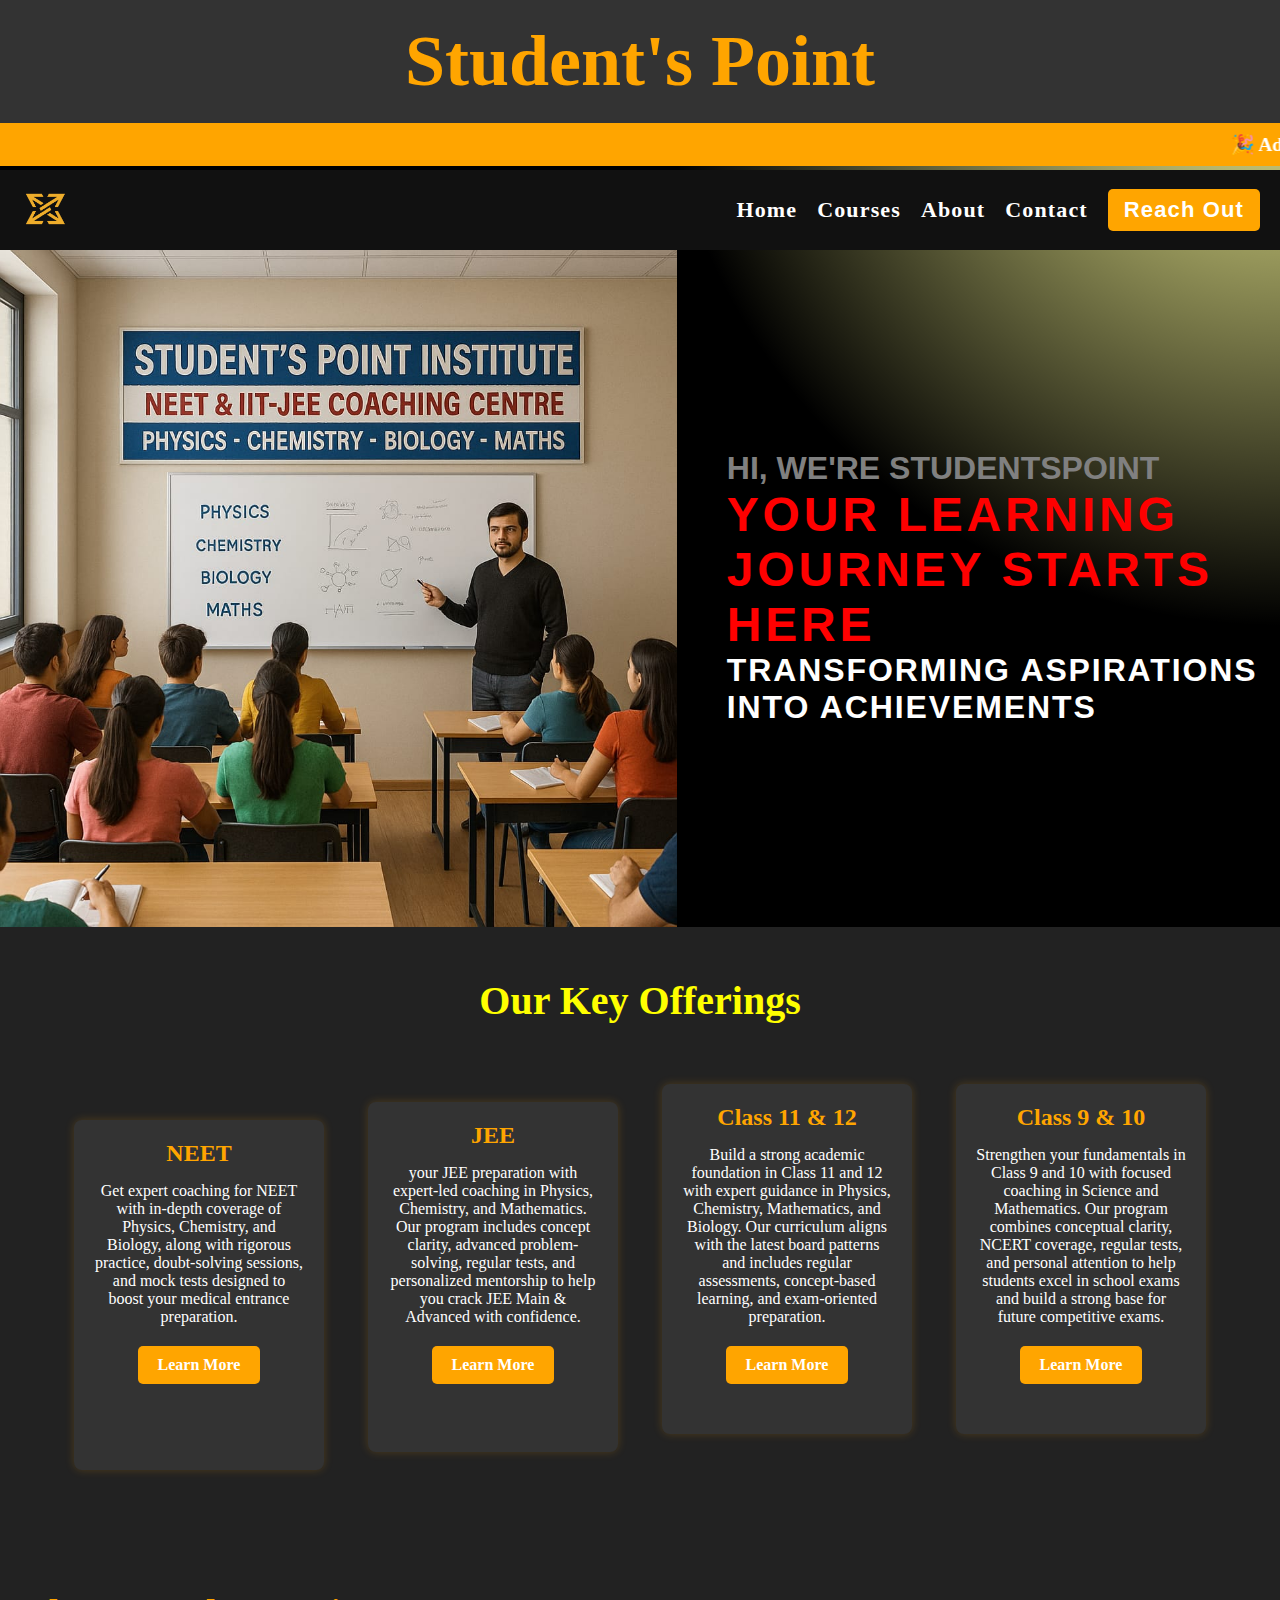
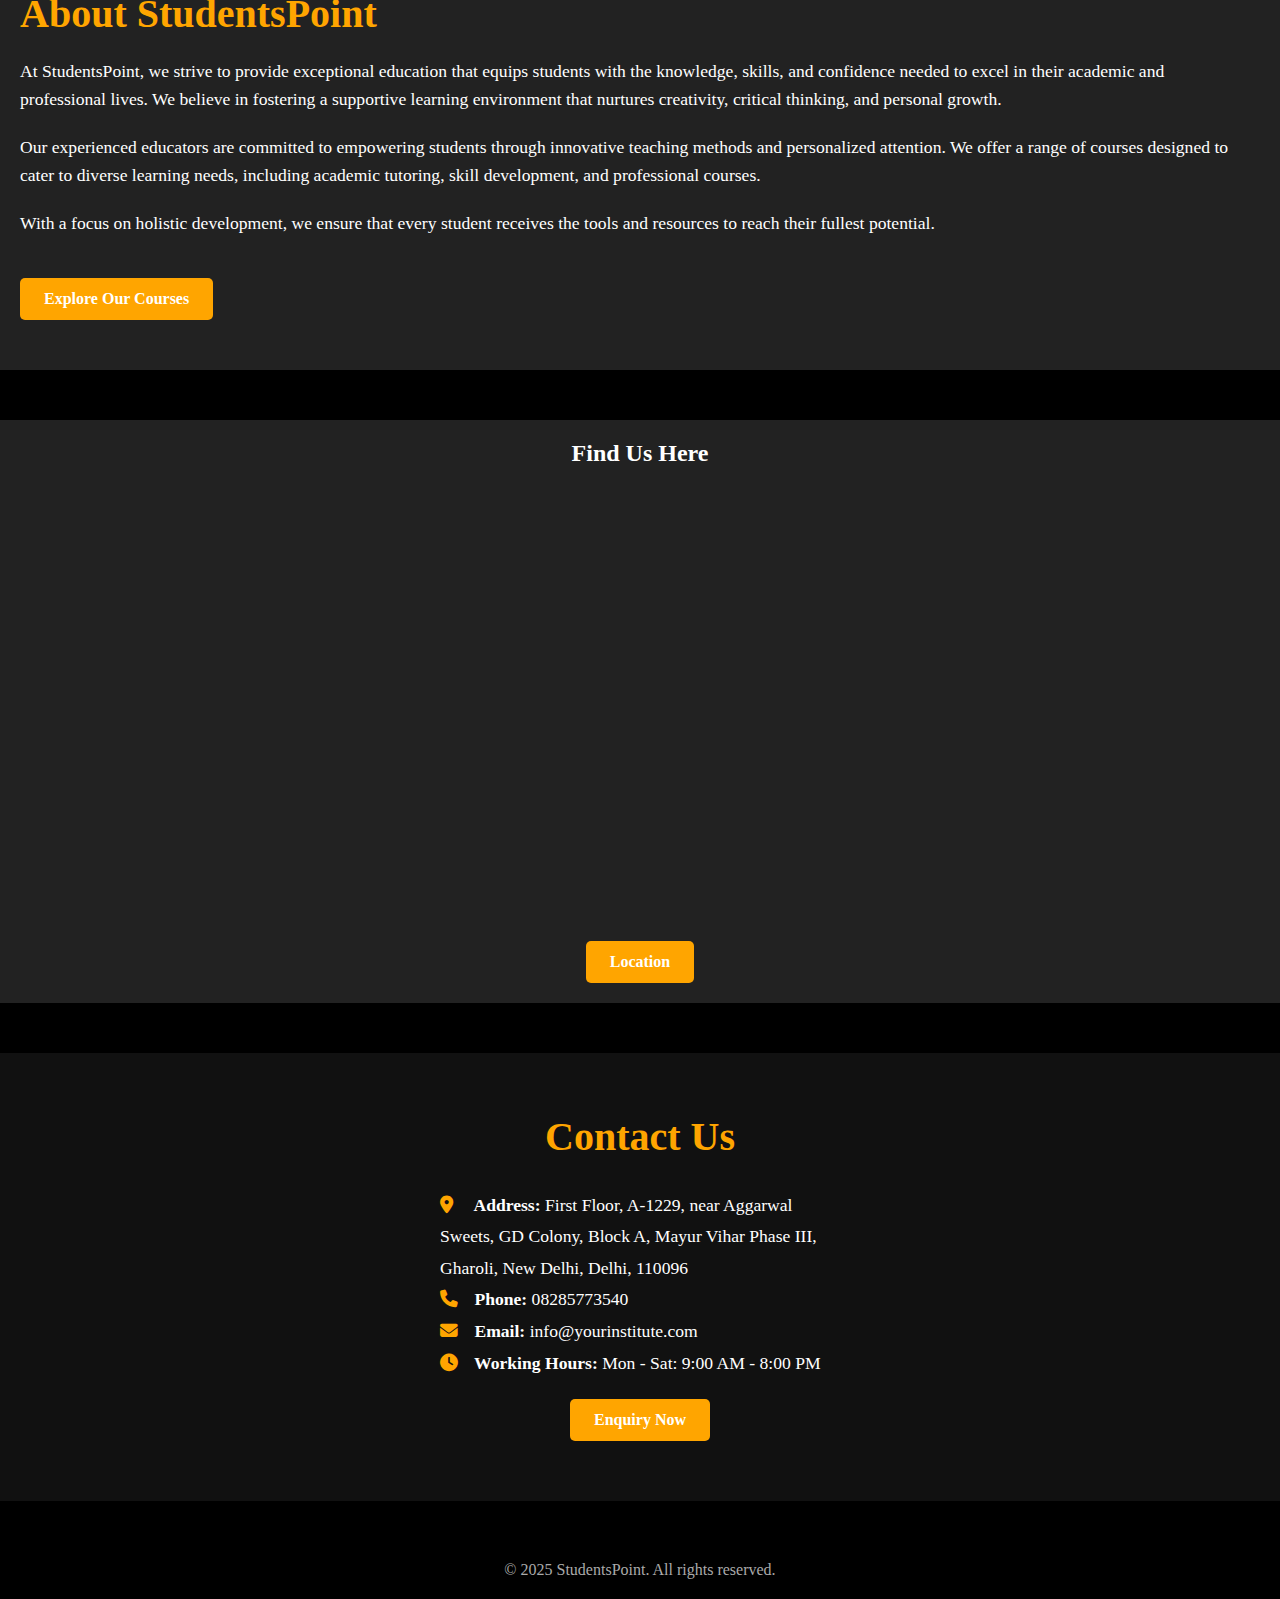
<file: index.html>
<!DOCTYPE html>
<html lang="en">
<head>
    <meta charset="UTF-8">
    <meta name="viewport" content="width=device-width, initial-scale=1.0">
    <title>StudentsPoint</title>
    <link rel="stylesheet" href="assest/style.css">
    <link rel="stylesheet" href="https://cdnjs.cloudflare.com/ajax/libs/font-awesome/6.5.0/css/all.min.css">

</head>
<body>

    <header class="header">
        <h1>Student's Point</h1>
    </header>

    <marquee behavior="scroll" direction="left" scrollamount="6" class="admission-marquee">
        🎉 <a href="https://forms.gle/FBa8w9R45B49NCUTA" class="marquee-link">Admission Open – Apply Now!</a></marquee>
      
    <main>
        <header class="container">
            <nav>
                <img class="logo" src="images/logo.png" alt="logo" />
              
                <!-- Hamburger Icon -->
                <div class="hamburger">
                  <span></span>
                  <span></span>
                  <span></span>
                </div>
              
                <!-- Nav Menu -->
                <ul class="nav-menu">
                  <li><a href="#">Home</a></li>
                  <li><a href="courses.html">Courses</a></li>
                  <li><a href="#about">About</a></li>
                  <li><a href="#contact">Contact</a></li>
                  <li><button><a href="https://forms.gle/dKcvxccG2UybvXcS7">Reach Out</a></button></li>
                </ul>
              </nav>
              
        </header>
    </main>
    <section class="section-hero">
        <img class="section-image" src="images/hero.jpeg">
        <div>
            <h1>Hi, We're StudentsPoint</h1>
            <h4>Your Learning Journey Starts Here</h4>
            <h5>Transforming Aspirations Into Achievements</h5>

        </div>
    </section>

<!-- Section Key Features -->

    <section id="courses" class="key-features">
        <h2>Our Key Offerings</h2>
        <div class="feature-card">
            <h3>NEET</h3>
            <p>Get expert coaching for NEET with in-depth coverage of Physics, Chemistry, and Biology, along with rigorous practice, doubt-solving sessions, and mock tests designed to boost your medical entrance preparation.</p>
            <a href="neet.html" class="feature-btn">Learn More</a>
        </div>
    
        <div class="feature-card">
            <h3>JEE</h3>
            <p> your JEE preparation with expert-led coaching in Physics, Chemistry, and Mathematics. Our program includes concept clarity, advanced problem-solving, regular tests, and personalized mentorship to help you crack JEE Main & Advanced with confidence.</p>
            <a href="jee.html" class="feature-btn">Learn More</a>
        </div>
    
        <div class="feature-card">
            <h3>Class 11 & 12</h3>
            <p>Build a strong academic foundation in Class 11 and 12 with expert guidance in Physics, Chemistry, Mathematics, and Biology. Our curriculum aligns with the latest board patterns and includes regular assessments, concept-based learning, and exam-oriented preparation.</p>
            <a href="class-11-12.html" class="feature-btn">Learn More</a>
        </div>
    
        <div class="feature-card">
            <h3>Class 9 & 10</h3>
            <p>Strengthen your fundamentals in Class 9 and 10 with focused coaching in Science and Mathematics. Our program combines conceptual clarity, NCERT coverage, regular tests, and personal attention to help students excel in school exams and build a strong base for future competitive exams.</p>
            <a href="class-9-10.html" class="feature-btn">Learn More</a>
        </div>
    </section>
    
<!-- Section About -->

    <section id="about" class="about-section">
        <div class="about-content">
            <h2>About StudentsPoint</h2>
            <p>At StudentsPoint, we strive to provide exceptional education that equips students with the knowledge, skills, and confidence needed to excel in their academic and professional lives. We believe in fostering a supportive learning environment that nurtures creativity, critical thinking, and personal growth.</p>
            <p>Our experienced educators are committed to empowering students through innovative teaching methods and personalized attention. We offer a range of courses designed to cater to diverse learning needs, including academic tutoring, skill development, and professional courses.</p>
            <p>With a focus on holistic development, we ensure that every student receives the tools and resources to reach their fullest potential.</p>
            <a href="courses.html" class="cta-btn">Explore Our Courses</a>
        </div>

    </section>

<!-- Section Map-->

    <section  class="map-section">
        <h2>Find Us Here</h2>
        <div class="map-container">
            <iframe
                src="https://www.google.com/maps/embed?pb=!1m18!1m12!1m3!1d3793.387519720729!2d75.82415191536377!3d26.922068883089177!2m3!1f0!2f0!3f0!3m2!1i1024!2i768!4f13.1!3m3!1m2!1s0x396ff8ad7f5c81df%3A0x5196b1744a73629f!2sIndian%20Institute%20of%20Technology%20(IIT)%20Kanpur!5e0!3m2!1sen!2sin!4v1617116265961!5m2!1sen!2sin"
                width="600" height="450" style="border:0;" allowfullscreen="" loading="lazy">
            </iframe>
        </div>
        <a href="https://maps.app.goo.gl/HFwU3D4aKX3WETDCA" class="cta-btn">Location</a>
    </section>

<!-- Section Contact-->

    <section id="contact" class="contact-section">
        <h2>Contact Us</h2>
        <div class="contact-container">
          <div class="contact-info">
            <p><i class="fas fa-map-marker-alt"></i><strong> Address:</strong> First Floor, A-1229, near Aggarwal Sweets, GD Colony, Block A, Mayur Vihar Phase III, Gharoli, New Delhi, Delhi, 110096</p>
            <p><i class="fas fa-phone"></i><strong> Phone:</strong> 08285773540</p>
            <p><i class="fas fa-envelope"></i><strong> Email:</strong> info@yourinstitute.com</p>
            <p><i class="fas fa-clock"></i><strong> Working Hours:</strong> Mon - Sat: 9:00 AM - 8:00 PM</p>
          </div>
        </div>
        <a href="https://forms.gle/dKcvxccG2UybvXcS7" class="cta-btn">Enquiry Now</a>
      </section>

      <footer>
        &copy; 2025 StudentsPoint. All rights reserved.
      </footer>
      
</body>

<script>
    const hamburger = document.querySelector(".hamburger");
    const navMenu = document.querySelector(".nav-menu");
  
    hamburger.addEventListener("click", () => {
      navMenu.classList.toggle("active");
    });
  </script>
  
</html>
</file>
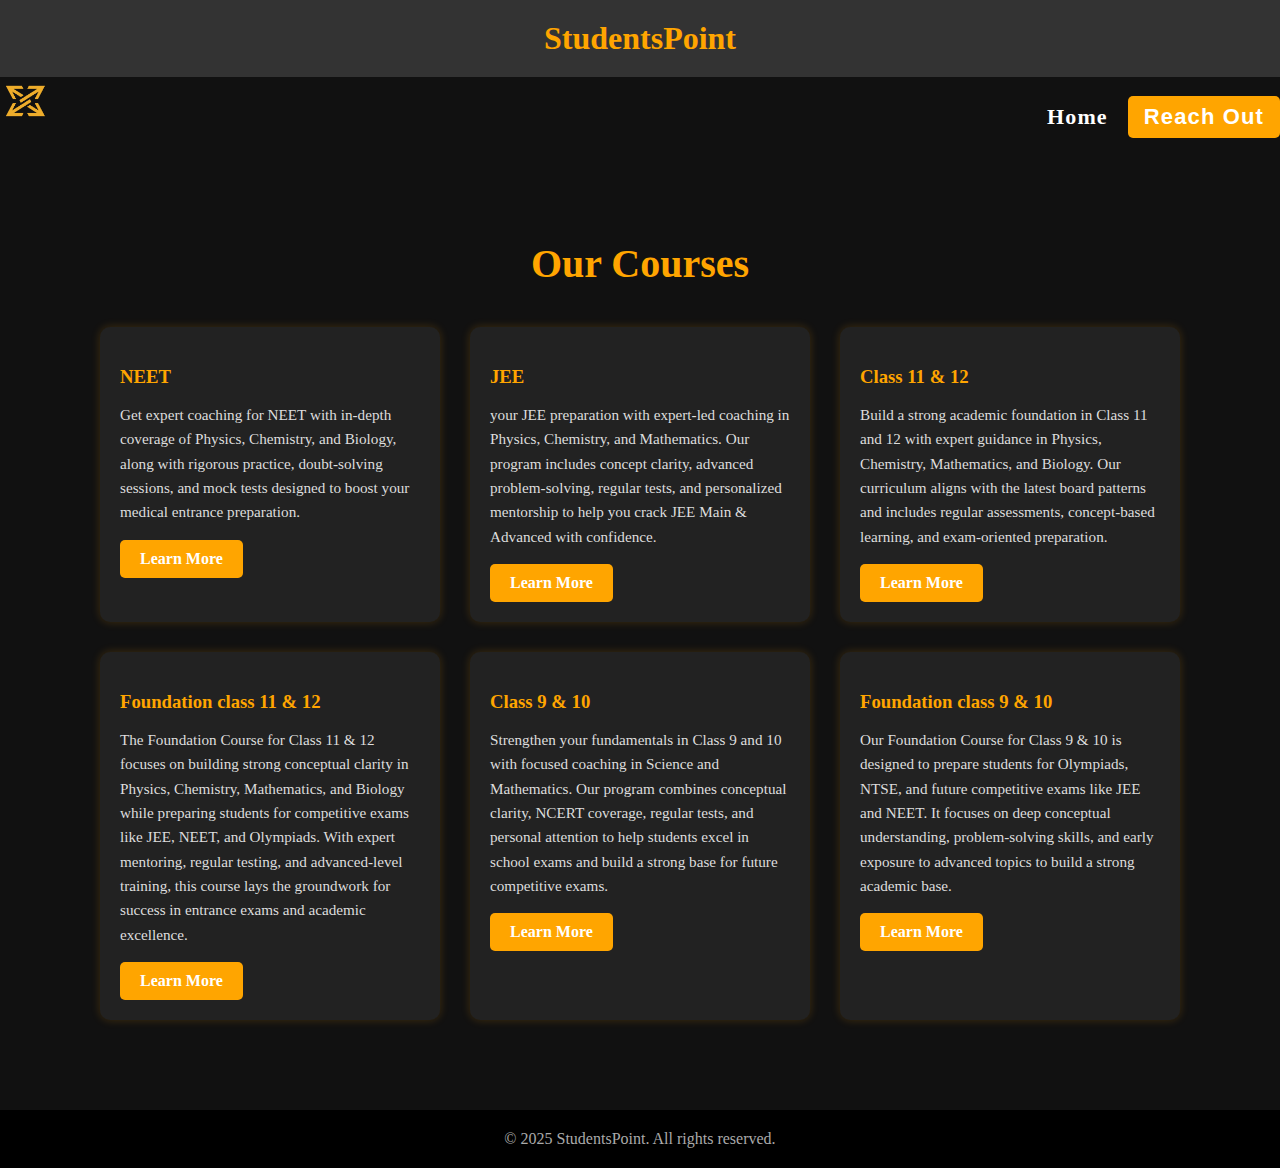
<file: courses.html>
<!DOCTYPE html>
<html lang="en">
<head>
  <meta charset="UTF-8" />
  <meta name="viewport" content="width=device-width, initial-scale=1.0"/>
  <title>Courses | StudentsPoint</title>
  <link rel="stylesheet" href="courses.css" />
  <link rel="stylesheet" href="https://cdnjs.cloudflare.com/ajax/libs/font-awesome/6.5.0/css/all.min.css" />
</head>
<body>

  <header class="header">
    <h1>StudentsPoint</h1>
  </header>
  <main>
    <header class="container">
        <nav>
             <img class="logo" src="logo.png" alt="logo" />
        
             <ul class="nav-menu">
                <li><a href="index.html">Home</a></li>
                <li><button><a href="https://forms.gle/bfBbTDEHc2cAov4P6">Reach Out</a></button></li>
            </ul>
            
        </nav>
    </header>
</main>

  <section class="courses-section">
    <h2>Our Courses</h2>
    <div class="course-grid">
      <div class="course-card">
        <h3>NEET</h3>
        <p>Get expert coaching for NEET with in-depth coverage of Physics, Chemistry, and Biology, along with rigorous practice, doubt-solving sessions, and mock tests designed to boost your medical entrance preparation.</p>
        <a href="neet.html" class="feature-btn">Learn More</a>
      </div>

      <div class="course-card">
        <h3>JEE</h3>
        <p> your JEE preparation with expert-led coaching in Physics, Chemistry, and Mathematics. Our program includes concept clarity, advanced problem-solving, regular tests, and personalized mentorship to help you crack JEE Main & Advanced with confidence.</p>
        <a href="jee.html" class="feature-btn">Learn More</a>
      </div>

      <div class="course-card">
        <h3>Class 11 & 12</h3>
        <p>Build a strong academic foundation in Class 11 and 12 with expert guidance in Physics, Chemistry, Mathematics, and Biology. Our curriculum aligns with the latest board patterns and includes regular assessments, concept-based learning, and exam-oriented preparation.</p>
        <a href="class-11-12.html" class="feature-btn">Learn More</a>
      </div>

      <div class="course-card">
        <h3>Foundation class 11 & 12</h3>
        <p>The Foundation Course for Class 11 & 12 focuses on building strong conceptual clarity in Physics, Chemistry, Mathematics, and Biology while preparing students for competitive exams like JEE, NEET, and Olympiads. With expert mentoring, regular testing, and advanced-level training, this course lays the groundwork for success in entrance exams and academic excellence.</p>
        <a href="class-11-12.html" class="feature-btn">Learn More</a>
      </div>

      <div class="course-card">
        <h3>Class 9 & 10</h3>
        <p>Strengthen your fundamentals in Class 9 and 10 with focused coaching in Science and Mathematics. Our program combines conceptual clarity, NCERT coverage, regular tests, and personal attention to help students excel in school exams and build a strong base for future competitive exams.</p>
        <a href="class-9-10.html" class="feature-btn">Learn More</a>
      </div>

      <div class="course-card">
        <h3>Foundation class 9 & 10</h3>
        <p>Our Foundation Course for Class 9 & 10 is designed to prepare students for Olympiads, NTSE, and future competitive exams like JEE and NEET. It focuses on deep conceptual understanding, problem-solving skills, and early exposure to advanced topics to build a strong academic base.</p>
        <a href="class-9-10.html" class="feature-btn">Learn More</a>
      </div>
    </div>
  </section>

  <footer>
    &copy; 2025 StudentsPoint. All rights reserved.
  </footer>

</body>
</html>
</file>
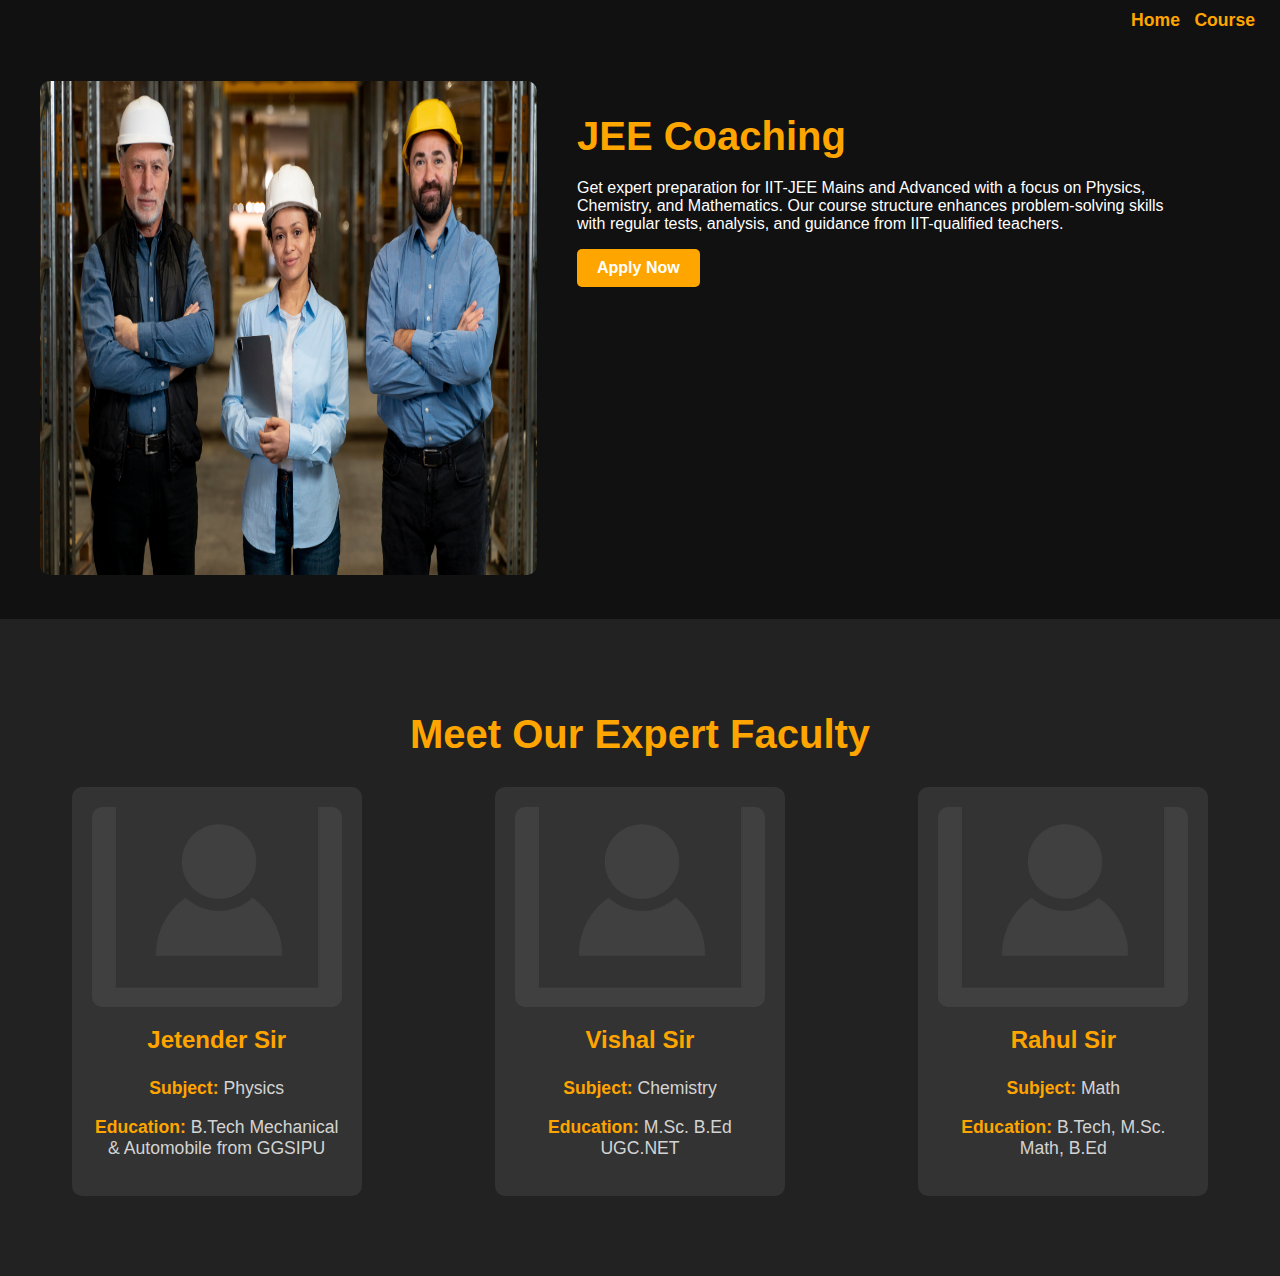
<file: jee.html>
<!DOCTYPE html>
<html lang="en">
<head>
  <meta charset="UTF-8">
  <meta name="viewport" content="width=device-width, initial-scale=1">
  <title>JEE Course - StudentsPoint</title>
  <link rel="stylesheet" href="assest/courses-detail.css">
</head>
<body>
    <header class="top-bar">
        <a href="index.html" class="home-link">Home</a>
        <a href="courses.html" class="home-link">Course</a>
    </header>

    <section class="course-section">
        <div class="course-image">
        <img src="images/employees.jpg" alt="JEE Course">
        </div>
        <div class="course-content">
        <h2>JEE Coaching</h2>
        <p>Get expert preparation for IIT-JEE Mains and Advanced with a focus on Physics, Chemistry, and Mathematics. Our course structure enhances problem-solving skills with regular tests, analysis, and guidance from IIT-qualified teachers.</p>
        <a href="https://forms.gle/gk3Lptz33NfSGVNw6" class="feature-btn">Apply Now</a>
        </div>
    </section>

    <section class="faculty-section">
        <h2>Meet Our Expert Faculty</h2>
        <div class="faculty-container">
            <!-- Faculty Member 1 -->
            <div class="faculty-member">
                <img src="images/person photo.png" alt="Jetender Sir">
                <h3>Jetender Sir</h3>
                <p><strong>Subject:</strong> Physics</p>
                <p><strong>Education:</strong> B.Tech Mechanical & Automobile from GGSIPU</p>
            </div>
            
            <!-- Faculty Member 2 -->
            <div class="faculty-member">
                <img src="images/person photo.png" alt="Vishal Sir">
                <h3>Vishal Sir</h3>
                <p><strong>Subject:</strong> Chemistry</p>
                <p><strong>Education:</strong> M.Sc. B.Ed UGC.NET</p>
            </div>
            
            <!-- Faculty Member 3 -->
            <div class="faculty-member">
                <img src="images/person photo.png" alt="Rahul Sir">
                <h3>Rahul Sir</h3>
                <p><strong>Subject:</strong> Math</p>
                <p><strong>Education:</strong> B.Tech, M.Sc. Math, B.Ed</p>
            </div>
            
        </div>
    </section>

</body>
</html>
</file>
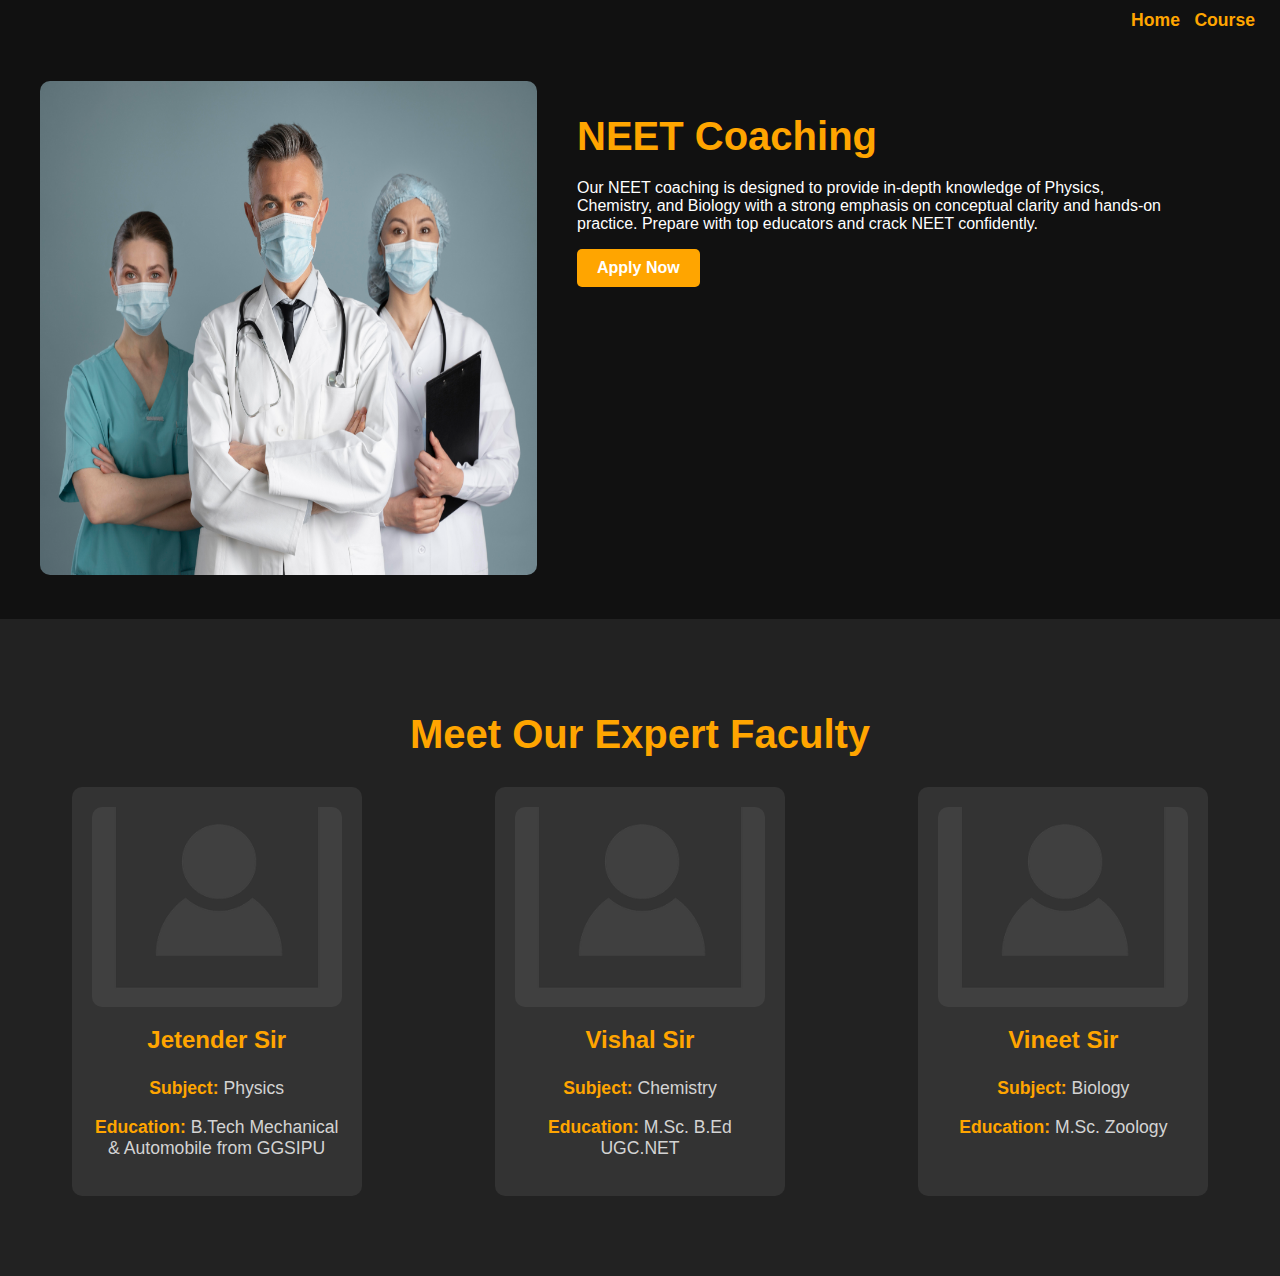
<file: neet.html>
<!DOCTYPE html>
<html lang="en">
<head>
  <meta charset="UTF-8">
  <meta name="viewport" content="width=device-width, initial-scale=1">
  <title>NEET Course - StudentsPoint</title>
  <link rel="stylesheet" href="courses-detail.css">
</head>
<body>
    <header class="top-bar">
        <a href="index.html" class="home-link">Home</a>
        <a href="courses.html" class="home-link">Course</a>
    </header>
      
    <section class="course-section">
        <div class="course-image">
        <img src="doctor-nurses-special-equipment.jpg" alt="NEET Course">
        </div>
        <div class="course-content">
        <h2>NEET Coaching</h2>
        <p>Our NEET coaching is designed to provide in-depth knowledge of Physics, Chemistry, and Biology with a strong emphasis on conceptual clarity and hands-on practice. Prepare with top educators and crack NEET confidently.</p>
        <a href="#" class="feature-btn">Apply Now</a>
        </div>
    </section>

    <section class="faculty-section">
            <h2>Meet Our Expert Faculty</h2>
            <div class="faculty-container">
                <!-- Faculty Member 1 -->
                <div class="faculty-member">
                    <img src="person photo.png" alt="Jetender Sir">
                    <h3>Jetender Sir</h3>
                    <p><strong>Subject:</strong> Physics</p>
                    <p><strong>Education:</strong> B.Tech Mechanical & Automobile from GGSIPU</p>
                </div>
            
                <!-- Faculty Member 2 -->
                <div class="faculty-member">
                    <img src="person photo.png" alt="Vishal Sir">
                    <h3>Vishal Sir</h3>
                    <p><strong>Subject:</strong> Chemistry</p>
                    <p><strong>Education:</strong> M.Sc. B.Ed UGC.NET</p>
                </div>
                
                <!-- Faculty Member 3 -->
                <div class="faculty-member">
                    <img src="person photo.png" alt="Vineet Sir">
                    <h3>Vineet Sir</h3>
                    <p><strong>Subject:</strong> Biology</p>
                    <p><strong>Education:</strong> M.Sc. Zoology</p>
                </div>
            </div>
    </section>

</body>
</html>
</file>
<file: assest/style.css>
* {
    margin: 0;
    padding: 0px;
    box-sizing: border-box;
}

html {
    scroll-behavior: smooth;
}


body {
    background-color: black;
    background-image: radial-gradient(circle at top right, #FFFF99 0%, transparent 40%);
    background-repeat: no-repeat;
    height: 100vh;
    margin: 0;
}

.container {
    max-width: 1695px;
    margin: auto;
}

.header {
    background-color: #333;
    padding: 20px;
    font-size: 36px;
    text-align: center;
}

.header h1 {
    color: orange;
    margin: 0;
}

.admission-marquee {
    background-color: orange;
    color: white;
    font-weight: bold;
    font-size: 1.2rem;
    padding: 10px 0;
    z-index: 999;
}

.marquee-link {
    color: white;
    text-decoration: none;
}

.marquee-link:hover {
    text-decoration: underline;
}

nav {
    display: flex;
    justify-content: space-between;
    height: 80px;
    color: white;
}

.logo {
    max-width: 50px;
    height: 50px;
}

.nav-menu {
    display: flex;
    align-items: center;
    list-style: none;
    font-size: 22px;
    padding: 0;
    margin: 0;
    gap: 20px;
}

.nav-menu a {
    text-decoration: none;
    color: white;
    font-weight: 600;
    letter-spacing: 0.03cm;
}

.nav-menu a:hover {
    color: #ff7f50;
}

.nav-menu button {
    background-color: orange;
    color: white;
    border: none;
    padding: 8px 16px;
    border-radius: 5px;
    cursor: pointer;
    font-weight: 600;
    font-size: 22px;
}

.nav-menu button a:hover {
    color: whitesmoke;
}

nav {
    display: flex;
    justify-content: space-between;
    align-items: center;
    padding: 15px 20px;
    background-color: #111;
    position: relative;
}

.nav-menu {
    list-style: none;
    display: flex;
    gap: 20px;
}

.nav-menu li a {
    text-decoration: none;
    color: white;
    font-weight: bold;
}

.hamburger {
    display: none;
    flex-direction: column;
    cursor: pointer;
    gap: 5px;
}

.hamburger span {
    height: 3px;
    width: 25px;
    background: orange;
    border-radius: 5px;
}

/* Responsive Navbar */
@media screen and (max-width: 768px) {
    .hamburger {
        display: flex;
    }

    .nav-menu {
        flex-direction: column;
        position: absolute;
        top: 60px;
        right: 0;
        background-color: #111;
        width: 100%;
        display: none;
        padding: 20px;
        z-index: 99;
    }

    .nav-menu.active {
        display: flex;
    }

    .nav-menu li {
        margin: 10px 0;
        text-align: center;
    }

    nav {
        flex-wrap: wrap;
    }
}


.section-hero {
    display: flex;
    align-items: center;
    gap: 50px;
}

.section-hero div {
    color: white;
    text-transform: uppercase;
}

.section-image {
    max-width: 75.2vh;
}

.section-hero h1 {
    font-family: "Kanit", sans-serif;
    color: grey;
}

.section-hero h4 {
    font-size: 3rem;
    color: red;
    font-family: "Kanit", sans-serif;
    letter-spacing: 0.1cm;
}

.section-hero h5 {
    font-size: 2rem;
    color: white;
    font-family: "Kanit", sans-serif;
    letter-spacing: 0.05cm;
}

/* Key Features Section */
.key-features {
    padding: 50px 20px;
    background-color: #222;
    color: white;
    text-align: center;
}

.key-features h2 {
    font-size: 2.5rem;
    margin-bottom: 40px;
    color: yellow;
}

.feature-card {
    display: inline-block;
    width: 250px;
    height: 350px;
    background-color: #333;
    margin: 20px;
    padding: 20px;
    border-radius: 8px;
    text-align: center;
    box-shadow: 0 0 10px rgba(255, 165, 0, 0.2);
    transition: transform 0.3s ease;
}

.feature-card:hover {
    transform: translateY(-10px);
}

.feature-card h3 {
    font-size: 1.5rem;
    color: orange;
    margin-bottom: 15px;
}

.feature-card p {
    font-size: 1rem;
    margin-bottom: 20px;
}

.feature-btn {
    display: inline-block;
    background-color: orange;
    color: white;
    padding: 10px 20px;
    text-decoration: none;
    border-radius: 5px;
    font-weight: 600;
    transition: background-color 0.3s ease;
}

.feature-btn:hover {
    background-color: darkorange;
}

/* About Section */
.about-section {
    display: flex;
    justify-content: space-between;
    align-items: center;
    padding: 50px 20px;
    background-color: #222;
    color: white;
    text-align: left;
}

.about-content {
    flex: 1;
    padding-right: 20px;
}

.about-content h2 {
    font-size: 2.5rem;
    color: orange;
    margin-bottom: 20px;
}

.about-content p {
    font-size: 1.1rem;
    line-height: 1.6;
    margin-bottom: 20px;
}

.cta-btn {
    display: inline-block;
    background-color: orange;
    color: white;
    padding: 12px 24px;
    text-decoration: none;
    border-radius: 5px;
    font-weight: 600;
    margin-top: 20px;
    transition: background-color 0.3s ease;
}

.cta-btn:hover {
    background-color: darkorange;
}

/* Map Section */
.map-section {
    text-align: center;
    margin: 50px 0;
    padding: 20px;
    background-color: #222;
    color: white;
}

.map-container iframe {
    border: 0;
    display: inline;
    justify-items: center;
    width: 100%;
    max-width: 800px;
    height: 450px;
    border-radius: 8px;
    align-items: center;
}

.map h2 {
    font-size: 2rem;
    margin-bottom: 20px;
    color: orange;
}

@media (max-width: 600px) {
    .map-container iframe {
        width: 100%;
        height: 300px;
    }
}

/* Contact */
.contact-section {
    background-color: #111;
    color: white;
    padding: 60px 20px;
    text-align: center;
}

.contact-section h2 {
    font-size: 2.5rem;
    color: orange;
    margin-bottom: 30px;
}

.contact-container {
    display: flex;
    flex-wrap: wrap;
    justify-content: center;
    gap: 50px;
    max-width: 1000px;
    margin: 0 auto;
}

.contact-info {
    text-align: left;
    max-width: 400px;
    line-height: 1.8;
    font-size: 1.1rem;
    color: white;
}

.contact-info i {
    color: orange;
    margin-right: 10px;
    width: 20px;
}

footer {
    background-color: #000;
    padding: 20px;
    text-align: center;
    color: #aaa;
    margin-top: 40px;
}

/* ==================== MEDIA QUERIES ==================== */

/* Tablets */
@media (max-width: 1024px) {
    .section-hero {
        flex-direction: column;
        text-align: center;
        padding: 40px 20px;
    }

    .about-section {
        flex-direction: column;
        text-align: center;
    }

    .about-content {
        padding-right: 0;
    }

    .feature-card {
        width: 45%;
        margin: 20px auto;
    }

    .nav-menu {
        gap: 15px;
        font-size: 20px;
    }
}

/* Mobiles */
@media (max-width: 768px) {
    @media (max-width: 768px) {
        nav {
            flex-direction: row;
            justify-content: space-between;
            align-items: center;
            padding: 10px 20px;
            height: auto;
        }
    
        .nav-menu {
            flex-direction: column;
            gap: 10px;
            font-size: 16px;
            padding: 0;
            margin: 0;
        }
    }
    

    .section-hero {
        gap: 30px;
        padding: 30px 15px;
    }

    .section-hero h4 {
        font-size: 2rem;
    }

    .section-hero h5 {
        font-size: 1.3rem;
    }

    .section-hero h1 {
        font-size: 1rem;
    }

    .section-image {
        max-width: 100%;
        height: auto;
    }

    .about-content h2 {
        font-size: 2rem;
    }

    .feature-card {
        width: 90%;
        height: auto;
        margin: 15px auto;
    }

    .map-container iframe {
        height: 300px;
    }

    .contact-container {
        flex-direction: column;
        align-items: center;
        gap: 30px;
    }

    .contact-info {
        text-align: center;
        font-size: 1rem;
    }

    .header h1 {
        font-size: 1.8rem;
    }

    .admission-marquee {
        font-size: 1rem;
    }
}
</file>
<file: courses.css>
html {
  scroll-behavior: smooth;
}

body {
  background-color: #111;
  color: white;
  margin: 0;
  padding: 0;
}

.conatainer {
  max-width: 1400px;
  margin: auto;
}

nav {
  display: flex;
  justify-content: space-between;
  height: 80px;
  color: white;
}

.logo {
  max-width: 50px;
  height: 50px;
}

.nav-menu {
  display: flex;
  align-items: center;
  list-style: none;
  font-size: 22px;
  padding: 0;
  margin: 0;
  gap: 20px;
}

.nav-menu a {
  text-decoration: none;
  color: white;
  font-weight: 600;
  letter-spacing: 0.03cm;
}

.nav-menu a:hover {
  color: #ff7f50;
}

.nav-menu button {
  background-color: orange;
  color: white;
  border: none;
  padding: 8px 16px;
  border-radius: 5px;
  cursor: pointer;
  font-weight: 600;
  font-size: 22px;
}

.nav-menu button a:hover {
  color: whitesmoke;
}

.header {
  background-color: #333;
  padding: 20px;
  text-align: center;
}

.header h1 {
  color: orange;
  margin: 0;
}

.courses-section {
  padding: 50px 20px;
  text-align: center;
}

.courses-section h2 {
  color: orange;
  font-size: 2.5rem;
  margin-bottom: 40px;
}

.course-grid {
  display: flex;
  flex-wrap: wrap;
  gap: 30px;
  justify-content: center;
}

.course-card {
  background-color: #222;
  border-radius: 10px;
  padding: 20px;
  width: 300px;
  text-align: left;
  transition: transform 0.3s ease;
  box-shadow: 0 0 10px rgba(255, 165, 0, 0.2);
}

.course-card:hover {
  transform: translateY(-5px);
}

.course-card h3 {
  color: orange;
  margin-bottom: 10px;
}

.course-card p {
  font-size: 0.95rem;
  line-height: 1.6;
  color: #ddd;
}

.feature-btn {
  display: inline-block;
  background-color: orange;
  color: white;
  padding: 10px 20px;
  text-decoration: none;
  border-radius: 5px;
  font-weight: 600;
  transition: background-color 0.3s ease;
}

.feature-btn:hover {
  background-color: darkorange;
}

footer {
  background-color: #000;
  padding: 20px;
  text-align: center;
  color: #aaa;
  margin-top: 40px;
}

/* ==================== MEDIA QUERIES ==================== */

/* Tablets */
@media (max-width: 1024px) {
  .nav-menu {
    gap: 15px;
    font-size: 20px;
  }

  .course-card {
    width: 45%;
  }
}

/* Mobiles */
@media (max-width: 768px) {
  nav {
    flex-direction: column;
    align-items: center;
    height: auto;
    padding: 10px 0;
  }

  .nav-menu {
    flex-direction: column;
    gap: 10px;
    padding-top: 10px;
    font-size: 16px;
  }

  .header h1 {
    font-size: 1.8rem;
  }

  .courses-section h2 {
    font-size: 2rem;
  }

  .course-card {
    width: 90%;
    margin: 15px auto;
  }

  .feature-btn {
    padding: 8px 16px;
    font-size: 16px;
  }
}
</file>
<file: assest/courses-detail.css>
html {
  scroll-behavior: smooth;
}

body {
  margin: 0;
  font-family: Arial, sans-serif;
  background-color: #111;
  color: white;
}

.top-bar {
  width: auto;
  background-color: #111;
  padding: 10px 20px;
  text-align: right;
}

.home-link {
  color: orange;
  text-decoration: none;
  font-weight: bold;
  font-size: 1.1rem;
  padding: 5px;
  transition: color 0.3s ease;
}

.home-link:hover {
  color: white;
}

.course-section {
  display: flex;
  padding: 40px;
  align-items: top;
  gap: 40px;
}

.course-image img {
  max-width: 497px;
  height: 494px;
  border-radius: 10px;
}

.course-content {
  max-width: 600px;
}

.course-content h2 {
  color: orange;
  font-size: 2.5rem;
  margin-bottom: 20px;
}

.faculty-section {
  background-color: #222;
  color: white;
  padding: 60px 20px;
  text-align: center;
}

.faculty-section h2 {
  font-size: 2.5rem;
  color: orange;
  margin-bottom: 30px;
}

.faculty-container {
  display: flex;
  justify-content: space-around;
  flex-wrap: wrap;
  gap: 30px;
}

.faculty-member {
  background-color: #333;
  padding: 20px;
  width: 250px;
  border-radius: 10px;
  text-align: center;
  margin-bottom: 20px;
}

.faculty-member img {
  width: 100%;
  height: 200px;
  object-fit: cover;
  border-radius: 10px;
}

.faculty-member h3 {
  font-size: 1.5rem;
  margin-top: 15px;
  color: orange;
}

.faculty-member p {
  font-size: 1.1rem;
  color: lightgray;
  margin-top: 5px;
}

.faculty-member p strong {
  color: orange;
}

.feature-btn {
  display: inline-block;
  background-color: orange;
  color: white;
  padding: 10px 20px;
  text-decoration: none;
  border-radius: 5px;
  font-weight: 600;
  transition: background-color 0.3s ease;
}

.feature-btn:hover {
  background-color: darkorange;
}

/* =================== MEDIA QUERIES =================== */

/* Tablets */
@media (max-width: 1024px) {
  .course-section {
    flex-direction: column;
    align-items: center;
    padding: 30px 20px;
  }

  .course-content {
    text-align: center;
  }

  .course-content h2 {
    font-size: 2rem;
  }

  .course-image img {
    max-width: 90%;
    height: auto;
  }

  .faculty-container {
    justify-content: center;
  }
}

/* Mobiles */
@media (max-width: 768px) {
  .top-bar {
    text-align: center;
  }

  .home-link {
    font-size: 1rem;
  }

  .course-content h2 {
    font-size: 1.8rem;
  }

  .course-content {
    padding: 0 10px;
  }

  .course-image img {
    width: 100%;
    height: auto;
  }

  .faculty-section h2 {
    font-size: 2rem;
  }

  .faculty-member {
    width: 90%;
  }

  .feature-btn {
    padding: 8px 16px;
    font-size: 16px;
  }
}
</file>
<file: courses-detail.css>
html {
  scroll-behavior: smooth;
}

body {
  margin: 0;
  font-family: Arial, sans-serif;
  background-color: #111;
  color: white;
}

.top-bar {
  width: auto;
  background-color: #111;
  padding: 10px 20px;
  text-align: right;
}

.home-link {
  color: orange;
  text-decoration: none;
  font-weight: bold;
  font-size: 1.1rem;
  padding: 5px;
  transition: color 0.3s ease;
}

.home-link:hover {
  color: white;
}

.course-section {
  display: flex;
  padding: 40px;
  align-items: top;
  gap: 40px;
}

.course-image img {
  max-width: 497px;
  height: 494px;
  border-radius: 10px;
}

.course-content {
  max-width: 600px;
}

.course-content h2 {
  color: orange;
  font-size: 2.5rem;
  margin-bottom: 20px;
}

.faculty-section {
  background-color: #222;
  color: white;
  padding: 60px 20px;
  text-align: center;
}

.faculty-section h2 {
  font-size: 2.5rem;
  color: orange;
  margin-bottom: 30px;
}

.faculty-container {
  display: flex;
  justify-content: space-around;
  flex-wrap: wrap;
  gap: 30px;
}

.faculty-member {
  background-color: #333;
  padding: 20px;
  width: 250px;
  border-radius: 10px;
  text-align: center;
  margin-bottom: 20px;
}

.faculty-member img {
  width: 100%;
  height: 200px;
  object-fit: cover;
  border-radius: 10px;
}

.faculty-member h3 {
  font-size: 1.5rem;
  margin-top: 15px;
  color: orange;
}

.faculty-member p {
  font-size: 1.1rem;
  color: lightgray;
  margin-top: 5px;
}

.faculty-member p strong {
  color: orange;
}

.feature-btn {
  display: inline-block;
  background-color: orange;
  color: white;
  padding: 10px 20px;
  text-decoration: none;
  border-radius: 5px;
  font-weight: 600;
  transition: background-color 0.3s ease;
}

.feature-btn:hover {
  background-color: darkorange;
}

/* =================== MEDIA QUERIES =================== */

/* Tablets */
@media (max-width: 1024px) {
  .course-section {
    flex-direction: column;
    align-items: center;
    padding: 30px 20px;
  }

  .course-content {
    text-align: center;
  }

  .course-content h2 {
    font-size: 2rem;
  }

  .course-image img {
    max-width: 90%;
    height: auto;
  }

  .faculty-container {
    justify-content: center;
  }
}

/* Mobiles */
@media (max-width: 768px) {
  .top-bar {
    text-align: center;
  }

  .home-link {
    font-size: 1rem;
  }

  .course-content h2 {
    font-size: 1.8rem;
  }

  .course-content {
    padding: 0 10px;
  }

  .course-image img {
    width: 100%;
    height: auto;
  }

  .faculty-section h2 {
    font-size: 2rem;
  }

  .faculty-member {
    width: 90%;
  }

  .feature-btn {
    padding: 8px 16px;
    font-size: 16px;
  }
}
</file>
